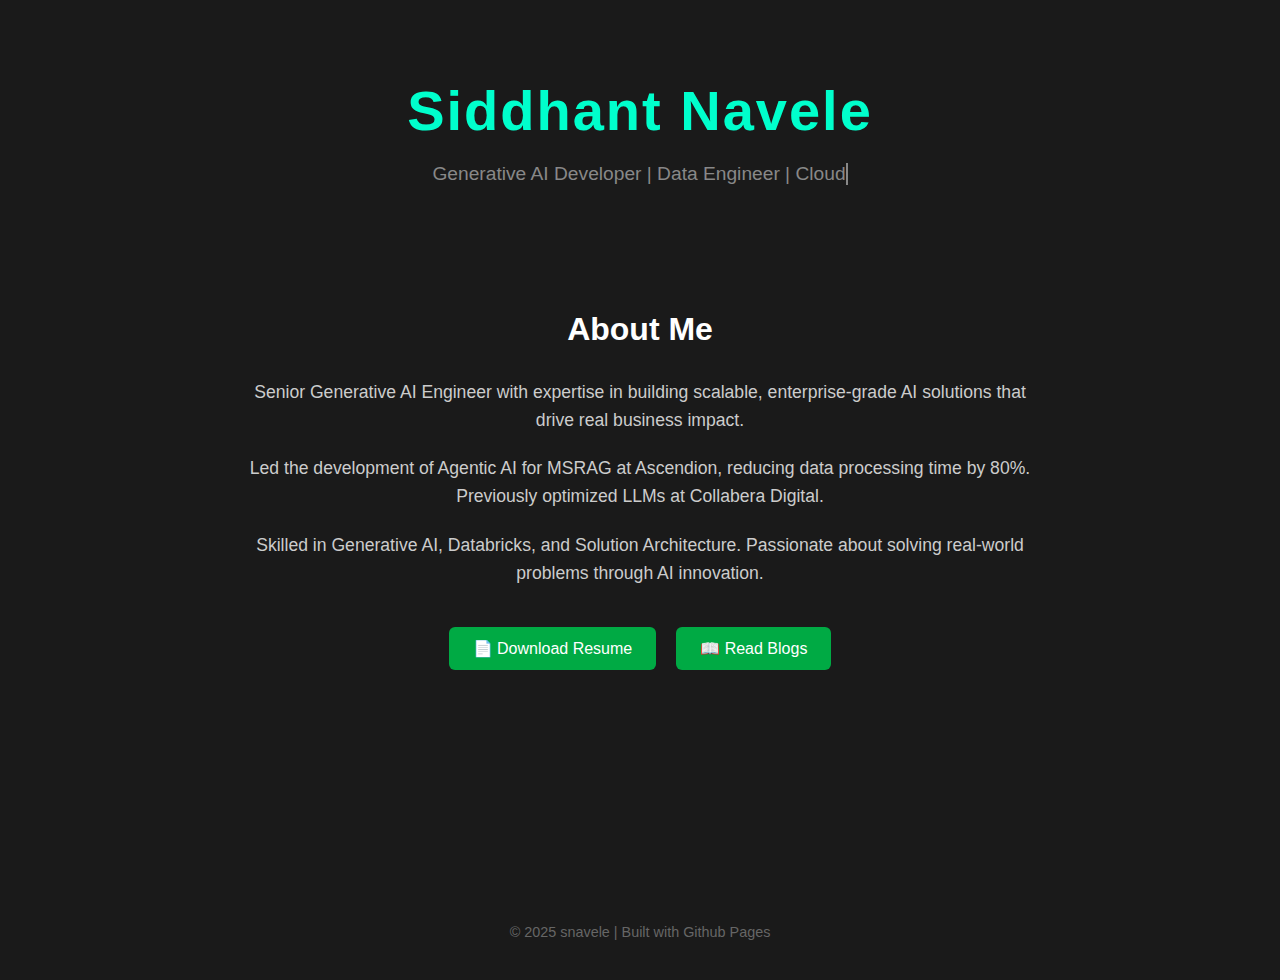
<file: index.html>
<!DOCTYPE html>
<html lang="en">
<head>
    <meta charset="UTF-8">
    <meta name="viewport" content="width=device-width, initial-scale=1.0">
    <title>Siddhant Navele - Portfolio</title>
    <style>
        body {
            margin: 0;
            padding: 0;
            min-height: 100vh;
            background-color: #1a1a1a;
            font-family: -apple-system, BlinkMacSystemFont, 'Segoe UI', Roboto, sans-serif;
            color: white;
            display: flex;
            flex-direction: column;
            align-items: center;
            padding: 40px 20px;
        }

        .header {
            text-align: center;
            margin-bottom: 60px;
        }

        .name {
            font-size: 3.5rem;
            font-weight: bold;
            color: #00ffcc;
            margin-bottom: 20px;
            letter-spacing: 2px;
        }

        .subtitle {
            color: #888;
            font-size: 1.2rem;
            white-space: nowrap;
            overflow: hidden;
            border-right: 2px solid #888;
            animation: typewriter-cycle 12s infinite;
            width: fit-content;
            margin: 0 auto;
        }

        @keyframes typewriter-cycle {
            /* Typing phase: 0-33.33% (4s) with steps */
            0% { width: 0; border-right-color: #888; }
            33.33% { width: 100%; border-right-color: #888; }
            
            /* Pause and blink phase: 33.33-75% (5s) */
            33.33%, 75% { width: 100%; }
            
            /* Erase phase: 75-100% (3s) with steps */
            75% { width: 100%; border-right-color: #888; }
            100% { width: 0; border-right-color: #888; }
        }
        
        /* Continuous blinking cursor */
        @keyframes blink {
            0%, 50% { border-right-color: #888; }
            51%, 100% { border-right-color: transparent; }
        }

        .subtitle {
            animation: typewriter-cycle 12s steps(50, end) infinite, blink 0.7s step-end infinite;
        }

        .about-section {
            max-width: 800px;
            text-align: center;
            margin: 40px 0;
        }

        .about-title {
            font-size: 2rem;
            font-weight: bold;
            margin-bottom: 30px;
            color: white;
        }

        .about-text {
            font-size: 1.1rem;
            line-height: 1.6;
            color: #ccc;
            margin-bottom: 20px;
        }

        .buttons {
            display: flex;
            gap: 20px;
            justify-content: center;
            margin-top: 40px;
            flex-wrap: wrap;
        }

        .btn {
            padding: 12px 24px;
            background-color: #00aa44;
            color: white;
            text-decoration: none;
            border-radius: 6px;
            font-weight: 500;
            display: flex;
            align-items: center;
            gap: 8px;
            transition: background-color 0.3s ease;
        }

        .btn:hover {
            background-color: #00cc55;
        }

        .footer {
            margin-top: auto;
            padding-top: 60px;
            color: #666;
            font-size: 0.9rem;
        }

        @media (max-width: 768px) {
            .name {
                font-size: 2.5rem;
            }
            
            .subtitle {
                font-size: 1rem;
            }
            
            .buttons {
                flex-direction: column;
                align-items: center;
            }
        }
    </style>
</head>
<body>
    <div class="header">
        <h1 class="name">Siddhant Navele</h1>
        <div class="subtitle">Generative AI Developer | Data Engineer | Cloud</div>
    </div>

    <div class="about-section">
        <h2 class="about-title">About Me</h2>
        
        <p class="about-text">
            Senior Generative AI Engineer with expertise in building scalable, enterprise-grade 
            AI solutions that drive real business impact.
        </p>
        
        <p class="about-text">
            Led the development of Agentic AI for MSRAG at Ascendion, reducing data processing 
            time by 80%. Previously optimized LLMs at Collabera Digital.
        </p>
        
        <p class="about-text">
            Skilled in Generative AI, Databricks, and Solution Architecture. Passionate about 
            solving real-world problems through AI innovation.
        </p>

        <div class="buttons">
            <a href="resume.pdf" class="btn">
                📄 Download Resume
            </a>
            <a href="blog-list.html" class="btn">
                📖 Read Blogs
            </a>
        </div>
    </div>

    <div class="footer">
        © 2025 snavele | Built with Github Pages
    </div>
</body>
</html>
</file>
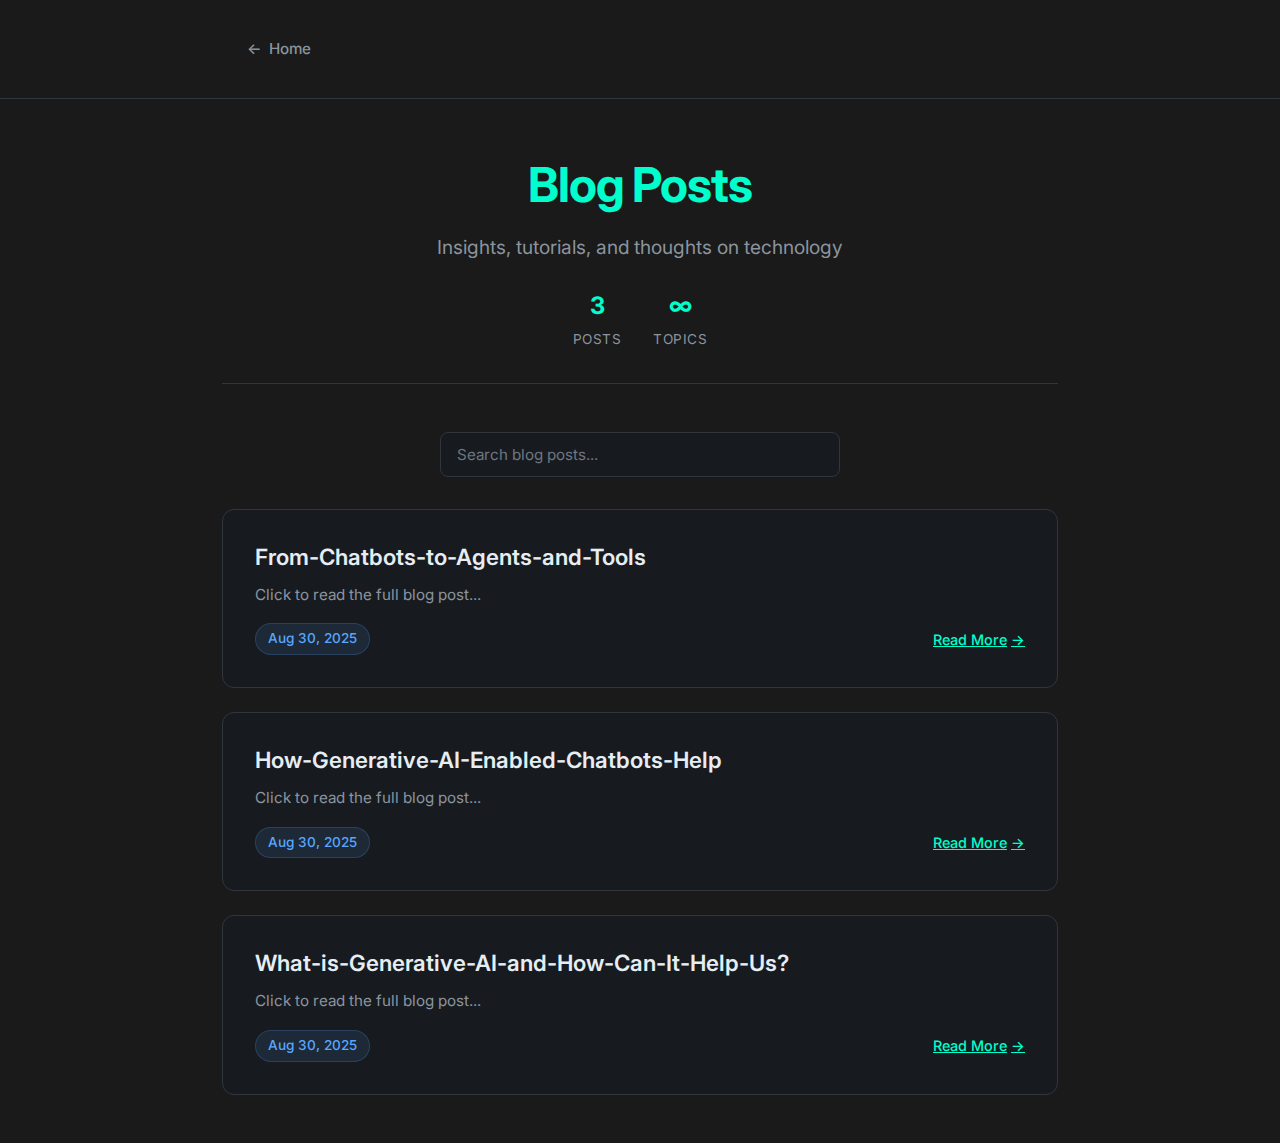
<file: blog-list.html>
<!DOCTYPE html>
<html lang="en">
<head>
  <meta charset="UTF-8">
  <meta name="viewport" content="width=device-width, initial-scale=1.0">
  <title>Blogs | Siddhant Navele</title>
  <link href="https://fonts.googleapis.com/css2?family=Inter:wght@300;400;500;600;700&family=JetBrains+Mono:wght@400;500&display=swap" rel="stylesheet">
  <style>
    * {
      margin: 0;
      padding: 0;
      box-sizing: border-box;
    }

    body { 
      font-family: 'Inter', -apple-system, BlinkMacSystemFont, sans-serif; 
      /* background: linear-gradient(135deg, #0d1117 0%, #161b22 100%);  */
      background-color: #1a1a1a;
      color: #e6edf3; 
      margin: 0; 
      padding: 0;
      min-height: 100vh;
      line-height: 1.6;
    }

    .container {
      max-width: 900px;
      margin: 0 auto;
      padding: 0 2rem;
    }

    .header {
      /* background: rgba(22, 27, 34, 0.8); */
      background-color: #1a1a1a;
      backdrop-filter: blur(10px);
      border-bottom: 1px solid #30363d;
      padding: 1.5rem 0;
      margin-bottom: 3rem;
      position: sticky;
      top: 0;
      z-index: 100;
    }

    .nav {
      display: flex;
      align-items: center;
      gap: 2rem;
    }

    .nav-item {
      display: inline-flex;
      align-items: center;
      gap: 0.5rem;
      text-decoration: none;
      color: #8b949e;
      font-weight: 500;
      padding: 0.75rem 1.5rem;
      border-radius: 8px;
      transition: all 0.3s ease;
      border: 1px solid transparent;
      font-size: 0.95rem;
    }

    .nav-item:hover {
      color: #00ffcc;
      background: rgba(0, 255, 204, 0.1);
      border-color: rgba(0, 255, 204, 0.2);
      transform: translateY(-1px);
    }

    .nav-item.primary {
      background: linear-gradient(135deg, #00aa44 0%, #00cc55 100%);
      color: white;
      font-weight: 600;
    }

    .nav-item.primary:hover {
      background: linear-gradient(135deg, #00cc55 0%, #00ee66 100%);
      transform: translateY(-2px);
      box-shadow: 0 8px 25px rgba(0, 170, 68, 0.3);
    }

    .page-header {
      text-align: center;
      margin-bottom: 3rem;
      padding-bottom: 2rem;
      border-bottom: 1px solid #30363d;
    }

    .page-title {
      font-size: 3rem;
      font-weight: 700;
      color: #00ffcc;
      margin-bottom: 0.5rem;
      letter-spacing: -0.025em;
    }

    .page-subtitle {
      color: #8b949e;
      font-size: 1.2rem;
      font-weight: 400;
    }

    .blog-stats {
      display: flex;
      justify-content: center;
      gap: 2rem;
      margin-top: 1.5rem;
      flex-wrap: wrap;
    }

    .stat-item {
      display: flex;
      flex-direction: column;
      align-items: center;
      gap: 0.25rem;
    }

    .stat-number {
      font-size: 1.5rem;
      font-weight: 700;
      color: #00ffcc;
    }

    .stat-label {
      font-size: 0.85rem;
      color: #8b949e;
      text-transform: uppercase;
      letter-spacing: 0.5px;
    }

    .blog-list {
      display: grid;
      gap: 1.5rem;
      margin-bottom: 3rem;
    }

    .blog-card {
      background: rgba(22, 27, 34, 0.8);
      border: 1px solid #30363d;
      border-radius: 12px;
      padding: 2rem;
      transition: all 0.3s ease;
      position: relative;
      overflow: hidden;
    }

    .blog-card::before {
      content: '';
      position: absolute;
      top: 0;
      left: 0;
      right: 0;
      height: 3px;
      background: linear-gradient(90deg, #00ff88 0%, #00aa44 100%);
      opacity: 0;
      transition: opacity 0.3s ease;
    }

    .blog-card:hover {
      transform: translateY(-4px);
      box-shadow: 0 12px 40px rgba(0, 0, 0, 0.3);
      border-color: #58a6ff;
    }

    .blog-card:hover::before {
      opacity: 1;
    }

    .blog-title-link {
      text-decoration: none;
      color: inherit;
      display: block;
    }

    .blog-title-text {
      font-size: 1.4rem;
      font-weight: 600;
      color: #e6edf3;
      margin-bottom: 0.75rem;
      line-height: 1.3;
      transition: color 0.3s ease;
    }

    .blog-card:hover .blog-title-text {
      color: #00ffcc;
    }

    .blog-excerpt {
      color: #8b949e;
      margin-bottom: 1rem;
      line-height: 1.6;
      font-size: 0.95rem;
    }

    .blog-meta {
      display: flex;
      justify-content: space-between;
      align-items: center;
      gap: 1rem;
      margin-top: 1rem;
    }

    .blog-date {
      color: #58a6ff;
      font-size: 0.85rem;
      font-weight: 500;
      background: rgba(88, 166, 255, 0.1);
      padding: 0.25rem 0.75rem;
      border-radius: 20px;
      border: 1px solid rgba(88, 166, 255, 0.2);
    }

    .blog-tags {
      display: flex;
      gap: 0.5rem;
      flex-wrap: wrap;
    }

    .blog-tag {
      background: rgba(121, 192, 255, 0.1);
      color: #79c0ff;
      padding: 0.25rem 0.5rem;
      border-radius: 4px;
      font-size: 0.75rem;
      font-weight: 500;
      border: 1px solid rgba(121, 192, 255, 0.2);
    }

    .read-more {
      color: #00ffcc;
      font-weight: 500;
      font-size: 0.9rem;
      display: inline-flex;
      align-items: center;
      gap: 0.25rem;
      transition: all 0.3s ease;
    }

    .read-more:hover {
      gap: 0.5rem;
    }

    .loading {
      display: flex;
      flex-direction: column;
      align-items: center;
      justify-content: center;
      min-height: 300px;
      gap: 1rem;
    }

    .loading-spinner {
      width: 40px;
      height: 40px;
      border: 3px solid #30363d;
      border-top: 3px solid #00ffcc;
      border-radius: 50%;
      animation: spin 1s linear infinite;
    }

    @keyframes spin {
      0% { transform: rotate(0deg); }
      100% { transform: rotate(360deg); }
    }

    .error-state {
      text-align: center;
      padding: 3rem;
      color: #f85149;
      background: rgba(248, 81, 73, 0.1);
      border-radius: 12px;
      border: 1px solid rgba(248, 81, 73, 0.3);
    }

    .error-state h2 {
      color: #f85149;
      margin-bottom: 1rem;
      font-size: 1.5rem;
    }

    .empty-state {
      text-align: center;
      padding: 4rem 2rem;
      color: #8b949e;
    }

    .empty-state h2 {
      color: #58a6ff;
      margin-bottom: 1rem;
      font-size: 1.8rem;
    }

    .search-box {
      width: 100%;
      max-width: 400px;
      margin: 0 auto 2rem auto;
      position: relative;
    }

    .search-input {
      width: 100%;
      padding: 0.75rem 1rem;
      background: rgba(22, 27, 34, 0.8);
      border: 1px solid #30363d;
      border-radius: 8px;
      color: #e6edf3;
      font-family: inherit;
      font-size: 0.95rem;
      transition: all 0.3s ease;
    }

    .search-input:focus {
      outline: none;
      border-color: #00ffcc;
      box-shadow: 0 0 0 3px rgba(0, 255, 204, 0.1);
    }

    .search-input::placeholder {
      color: #6e7681;
    }

    @media (max-width: 768px) {
      .container {
        padding: 0 1rem;
      }

      .nav {
        flex-direction: column;
        gap: 1rem;
        align-items: stretch;
      }

      .nav-item {
        justify-content: center;
      }

      .page-title {
        font-size: 2.25rem;
      }

      .blog-stats {
        gap: 1rem;
      }

      .blog-meta {
        flex-direction: column;
        align-items: flex-start;
        gap: 0.75rem;
      }
    }

    @media (max-width: 480px) {
      body {
        padding: 1rem;
      }

      .page-title {
        font-size: 2rem;
      }

      .blog-card {
        padding: 1.5rem;
      }
    }
  </style>
</head>
<body>
  <div class="header">
    <div class="container">
      <nav class="nav">
        <a href="index.html" class="nav-item">
          <span>←</span>
          <span>Home</span>
        </a>
      </nav>
    </div>
  </div>

  <div class="container">
    <div class="page-header">
      <h1 class="page-title">Blog Posts</h1>
      <p class="page-subtitle">Insights, tutorials, and thoughts on technology</p>
      <div class="blog-stats">
        <div class="stat-item">
          <div class="stat-number" id="total-posts">0</div>
          <div class="stat-label">Posts</div>
        </div>
        <div class="stat-item">
          <div class="stat-number" id="topics-covered">0</div>
          <div class="stat-label">Topics</div>
        </div>
      </div>
    </div>

    <div class="search-box">
      <input 
        type="text" 
        id="search-input" 
        class="search-input" 
        placeholder="Search blog posts..."
        onkeyup="filterBlogs()"
      >
    </div>

    <div class="blog-list" id="blog-list">
      <div class="loading">
        <div class="loading-spinner"></div>
        <p>Loading blog posts...</p>
      </div>
    </div>
  </div>

  <script>
    let allBlogs = [];
    let filteredBlogs = [];

    function createBlogCard(blog) {
      const blogCard = document.createElement('div');
      blogCard.className = 'blog-card';
      blogCard.setAttribute('data-title', blog.title.toLowerCase());
      
      blogCard.innerHTML = `
        <a href="blog.html?file=${blog.file}" class="blog-title-link">
          <h2 class="blog-title-text">${blog.title}</h2>
        </a>
        <p class="blog-excerpt">Click to read the full blog post...</p>
        <div class="blog-meta">
          <div class="blog-date">${formatDate(blog.date)}</div>
          <a href="blog.html?file=${blog.file}" class="read-more">
            Read More <span>→</span>
          </a>
        </div>
      `;
      
      return blogCard;
    }

    function formatDate(dateString) {
      try {
        const date = new Date(dateString);
        return date.toLocaleDateString('en-US', {
          year: 'numeric',
          month: 'short',
          day: 'numeric'
        });
      } catch {
        return dateString; // Return original if parsing fails
      }
    }

    function renderBlogs(blogs) {
      const blogListContainer = document.getElementById('blog-list');
      blogListContainer.innerHTML = '';

      if (blogs.length === 0) {
        const searchTerm = document.getElementById('search-input').value;
        if (searchTerm) {
          blogListContainer.innerHTML = `
            <div class="empty-state">
              <h2>No Results Found</h2>
              <p>No blog posts match your search for "${searchTerm}"</p>
              <p>Try different keywords or browse all posts below.</p>
            </div>
          `;
        } else {
          blogListContainer.innerHTML = `
            <div class="empty-state">
              <h2>No Blog Posts Yet</h2>
              <p>Stay tuned for upcoming content!</p>
            </div>
          `;
        }
        return;
      }

      blogs.forEach(blog => {
        const blogCard = createBlogCard(blog);
        blogListContainer.appendChild(blogCard);
      });
    }

    function updateStats(blogs) {
      document.getElementById('total-posts').textContent = blogs.length;
      document.getElementById('topics-covered').textContent = blogs.length > 0 ? '∞' : '0';
    }

    function filterBlogs() {
      const searchTerm = document.getElementById('search-input').value.toLowerCase();
      
      if (!searchTerm) {
        filteredBlogs = [...allBlogs];
      } else {
        filteredBlogs = allBlogs.filter(blog => {
          const titleMatch = blog.title.toLowerCase().includes(searchTerm);
          return titleMatch;
        });
      }
      
      renderBlogs(filteredBlogs);
    }

    async function loadBlogs() {
      try {
        const response = await fetch("blogs.json");
        if (!response.ok) {
          throw new Error(`Failed to load blogs.json (${response.status})`);
        }
        
        const blogs = await response.json();
        
        // Sort blogs by date (newest first)
        allBlogs = blogs.sort((a, b) => new Date(b.date) - new Date(a.date));
        filteredBlogs = [...allBlogs];
        
        updateStats(allBlogs);
        renderBlogs(filteredBlogs);
        
      } catch (error) {
        console.error('Error loading blogs:', error);
        document.getElementById('blog-list').innerHTML = `
          <div class="error-state">
            <h2>Unable to Load Blogs</h2>
            <p>There was an error loading the blog posts.</p>
            <p><strong>Error:</strong> ${error.message}</p>
            <p>Please ensure the blogs.json file exists and is properly formatted.</p>
          </div>
        `;
      }
    }

    // Add smooth scrolling and search functionality
    document.addEventListener('DOMContentLoaded', function() {
      loadBlogs();
      
      // Focus search on '/' key press
      document.addEventListener('keydown', function(e) {
        if (e.key === '/' && !e.ctrlKey && !e.metaKey) {
          e.preventDefault();
          document.getElementById('search-input').focus();
        }
      });
    });
  </script>
</body>
</html>
</file>
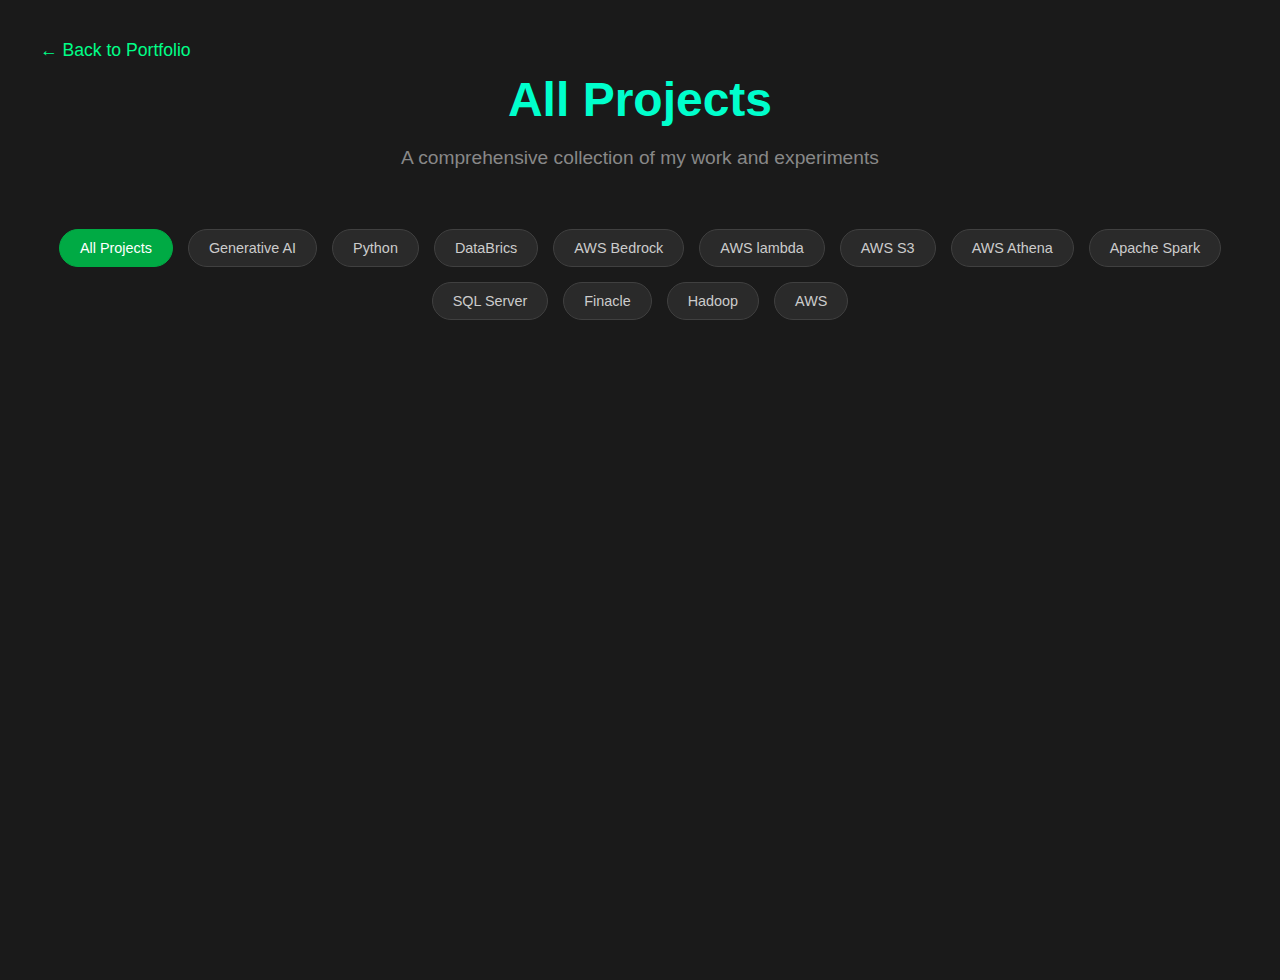
<file: projects-list.html>
<!DOCTYPE html>
<html lang="en">
<head>
    <meta charset="UTF-8">
    <meta name="viewport" content="width=device-width, initial-scale=1.0">
    <title>Projects - Siddhant Navele</title>
    <style>
        body {
            margin: 0;
            padding: 0;
            min-height: 100vh;
            background-color: #1a1a1a;
            font-family: -apple-system, BlinkMacSystemFont, 'Segoe UI', Roboto, sans-serif;
            color: white;
            padding: 40px 20px;
        }

        .header {
            max-width: 1200px;
            margin: 0 auto 60px;
            text-align: center;
        }

        .back-link {
            position: absolute;
            top: 40px;
            left: 40px;
            color: #00ff88;
            text-decoration: none;
            font-size: 1.1rem;
            transition: color 0.3s ease;
        }

        .back-link:hover {
            color: #00ffcc;
        }

        .page-title {
            font-size: 3rem;
            font-weight: bold;
            color: #00ffcc;
            margin-bottom: 20px;
        }

        .page-subtitle {
            font-size: 1.2rem;
            color: #888;
            margin-bottom: 40px;
        }

        .filters {
            display: flex;
            gap: 15px;
            justify-content: center;
            margin-bottom: 40px;
            flex-wrap: wrap;
        }

        .filter-btn {
            padding: 10px 20px;
            background-color: #2a2a2a;
            color: #ccc;
            border: 1px solid #404040;
            border-radius: 25px;
            cursor: pointer;
            transition: all 0.3s ease;
            font-size: 0.9rem;
        }

        .filter-btn:hover,
        .filter-btn.active {
            background-color: #00aa44;
            color: white;
            border-color: #00aa44;
        }

        .projects-grid {
            max-width: 1200px;
            margin: 0 auto;
            display: grid;
            grid-template-columns: repeat(auto-fit, minmax(350px, 1fr));
            gap: 30px;
            padding: 20px;
        }

        .project-card {
            background-color: #2a2a2a;
            border-radius: 12px;
            padding: 30px;
            border: 1px solid #404040;
            cursor: pointer;
            transition: all 0.3s ease;
            opacity: 0;
            transform: translateY(20px);
            animation: project-fade-in 0.8s ease-in-out forwards;
        }

        .project-card:nth-child(1) { animation-delay: 0.1s; }
        .project-card:nth-child(2) { animation-delay: 0.2s; }
        .project-card:nth-child(3) { animation-delay: 0.3s; }
        .project-card:nth-child(4) { animation-delay: 0.4s; }
        .project-card:nth-child(5) { animation-delay: 0.5s; }
        .project-card:nth-child(6) { animation-delay: 0.6s; }

        @keyframes project-fade-in {
            to {
                opacity: 1;
                transform: translateY(0);
            }
        }

        .project-card:hover {
            transform: translateY(-5px);
            box-shadow: 0 15px 40px rgba(0, 255, 136, 0.2);
            border-color: #00ff88;
        }

        .project-header {
            display: flex;
            justify-content: space-between;
            align-items: flex-start;
            margin-bottom: 15px;
        }

        .project-title {
            font-size: 1.4rem;
            font-weight: bold;
            color: #00ffcc;
            margin-bottom: 5px;
        }

        .project-status {
            padding: 4px 12px;
            border-radius: 15px;
            font-size: 0.8rem;
            font-weight: 500;
        }

        .status-completed {
            background-color: #00aa44;
            color: white;
        }

        .status-ongoing {
            background-color: #ff9500;
            color: white;
        }

        .status-planned {
            background-color: #666;
            color: white;
        }

        .project-date {
            font-size: 0.9rem;
            color: #888;
            margin-bottom: 15px;
        }

        .project-tech {
            display: flex;
            flex-wrap: wrap;
            gap: 8px;
            margin-bottom: 20px;
        }

        .tech-tag {
            background-color: #404040;
            color: #ccc;
            padding: 6px 12px;
            border-radius: 20px;
            font-size: 0.8rem;
            font-weight: 500;
        }

        .project-description {
            color: #ccc;
            font-size: 1rem;
            line-height: 1.6;
            margin-bottom: 25px;
        }

        .project-actions {
            display: flex;
            gap: 12px;
        }

        .btn-small {
            padding: 10px 18px;
            background-color: #00aa44;
            color: white;
            text-decoration: none;
            border-radius: 6px;
            font-size: 0.9rem;
            font-weight: 500;
            transition: background-color 0.3s ease;
            flex: 1;
            text-align: center;
        }

        .btn-small:hover {
            background-color: #00cc55;
        }

        .btn-secondary {
            background-color: #404040;
        }

        .btn-secondary:hover {
            background-color: #555;
        }

        .no-projects {
            text-align: center;
            color: #888;
            font-style: italic;
            margin: 60px 0;
        }

        .error-message {
            color: #ff6b6b;
            font-style: italic;
            margin: 20px 0;
            text-align: center;
        }

        .loading {
            text-align: center;
            color: #888;
            margin: 60px 0;
        }

        @media (max-width: 768px) {
            .back-link {
                position: static;
                display: block;
                text-align: center;
                margin-bottom: 30px;
            }

            .page-title {
                font-size: 2.5rem;
            }

            .projects-grid {
                grid-template-columns: 1fr;
                padding: 10px;
            }

            .project-actions {
                flex-direction: column;
            }
        }
    </style>
</head>
<body>
    <a href="index.html" class="back-link">← Back to Portfolio</a>
    
    <div class="header">
        <h1 class="page-title">All Projects</h1>
        <p class="page-subtitle">A comprehensive collection of my work and experiments</p>
    </div>

    <div class="filters" id="filters-container">
        <div class="filter-btn active" data-filter="all">All Projects</div>
    </div>

    <div class="projects-grid" id="projects-grid">
        <div class="loading">Loading projects...</div>
    </div>

    <script>
        let allProjects = [];
        let currentFilter = 'all';

        function formatDate(dateStr, endDateStr = null) {
            const date = new Date(dateStr);
            const options = { year: 'numeric', month: 'short' };
            
            if (endDateStr) {
                const endDate = new Date(endDateStr);
                const now = new Date();
                
                // If end date is in the future or very recent, show as "ongoing"
                if (endDate > now || (now - endDate) < 30 * 24 * 60 * 60 * 1000) {
                    return `${date.toLocaleDateString('en-US', options)} - Present`;
                }
                
                return `${date.toLocaleDateString('en-US', options)} - ${endDate.toLocaleDateString('en-US', options)}`;
            }
            
            return date.toLocaleDateString('en-US', options);
        }

        function getProjectStatus(project) {
            if (!project.end_date) return 'ongoing';
            
            const endDate = new Date(project.end_date);
            const now = new Date();
            
            if (endDate > now) return 'ongoing';
            if ((now - endDate) < 30 * 24 * 60 * 60 * 1000) return 'completed';
            
            return 'completed';
        }

        function createProjectCard(project) {
            const projectCard = document.createElement('div');
            projectCard.className = 'project-card';
            projectCard.setAttribute('data-tech', project.tech_stack.join(',').toLowerCase());
            
            const status = getProjectStatus(project);
            const statusClass = `status-${status}`;
            const statusText = status.charAt(0).toUpperCase() + status.slice(1);
            
            const techTags = project.tech_stack.map(tech => 
                `<span class="tech-tag">${tech}</span>`
            ).join('');

            const dateDisplay = formatDate(project.date, project.end_date);

            projectCard.innerHTML = `
                <div class="project-header">
                    <div>
                        <div class="project-title">${project.title}</div>
                        <div class="project-date">${dateDisplay}</div>
                    </div>
                    <div class="project-status ${statusClass}">${statusText}</div>
                </div>
                <div class="project-tech">${techTags}</div>
                <div class="project-description">${project.description || 'Click to learn more about this project'}</div>
                <div class="project-actions">
                    <a href="project-detail.html?title=${project.title}&file=${project.file}" class="btn-small">
                        View Details
                    </a>
                </div>
            `;

            // // Add click handler for the entire card
            // projectCard.onclick = () => {
            //     window.location.href = `project-detail.html?project=${encodeURIComponent(project.file.replace('.md', ''))}`;
            // };

            return projectCard;
        }

        function createFilters(projects) {
            const filtersContainer = document.getElementById('filters-container');
            const techStacks = new Set();
            
            // Collect all unique technologies
            projects.forEach(project => {
                project.tech_stack.forEach(tech => techStacks.add(tech));
            });

            // Create filter buttons
            filtersContainer.innerHTML = `
                <div class="filter-btn active" data-filter="all">All Projects</div>
                ${Array.from(techStacks).map(tech => 
                    `<div class="filter-btn" data-filter="${tech.toLowerCase()}">${tech}</div>`
                ).join('')}
            `;

            // Add event listeners
            filtersContainer.querySelectorAll('.filter-btn').forEach(btn => {
                btn.addEventListener('click', () => {
                    const filter = btn.getAttribute('data-filter');
                    setFilter(filter);
                    
                    // Update active button
                    filtersContainer.querySelectorAll('.filter-btn').forEach(b => b.classList.remove('active'));
                    btn.classList.add('active');
                });
            });
        }

        function setFilter(filter) {
            currentFilter = filter;
            const projectCards = document.querySelectorAll('.project-card');
            
            projectCards.forEach(card => {
                const cardTech = card.getAttribute('data-tech').toLowerCase();
                const shouldShow = filter === 'all' || cardTech.includes(filter);
                
                if (shouldShow) {
                    card.style.display = 'block';
                    card.style.animation = 'project-fade-in 0.5s ease-in-out forwards';
                } else {
                    card.style.display = 'none';
                }
            });
        }

        function renderProjects(projects) {
            const projectsGrid = document.getElementById('projects-grid');
            
            if (!projects || projects.length === 0) {
                projectsGrid.innerHTML = '<div class="no-projects">No projects found</div>';
                return;
            }

            projectsGrid.innerHTML = '';
            
            // Sort projects by date (newest first)
            const sortedProjects = projects.sort((a, b) => new Date(b.date) - new Date(a.date));
            
            sortedProjects.forEach(project => {
                const projectCard = createProjectCard(project);
                projectsGrid.appendChild(projectCard);
            });

            // Create filters based on projects
            createFilters(projects);
        }

        async function loadProjects() {
            try {
                const response = await fetch('data/projects.json');
                
                if (!response.ok) {
                    throw new Error(`Failed to load projects: ${response.status}`);
                }
                
                const data = await response.json();
                
                if (!data || !data.projects || !Array.isArray(data.projects)) {
                    throw new Error('Invalid projects data structure');
                }
                
                allProjects = data.projects;
                renderProjects(allProjects);
                
            } catch (error) {
                console.error('Error loading projects:', error);
                document.getElementById('projects-grid').innerHTML = `
                    <div class="error-message">
                        Unable to load projects. Please ensure data/projects.json exists with proper structure.
                    </div>
                `;
            }
        }

        document.addEventListener('DOMContentLoaded', function() {
            loadProjects();
        });
    </script>
</body>
</html>
</file>
